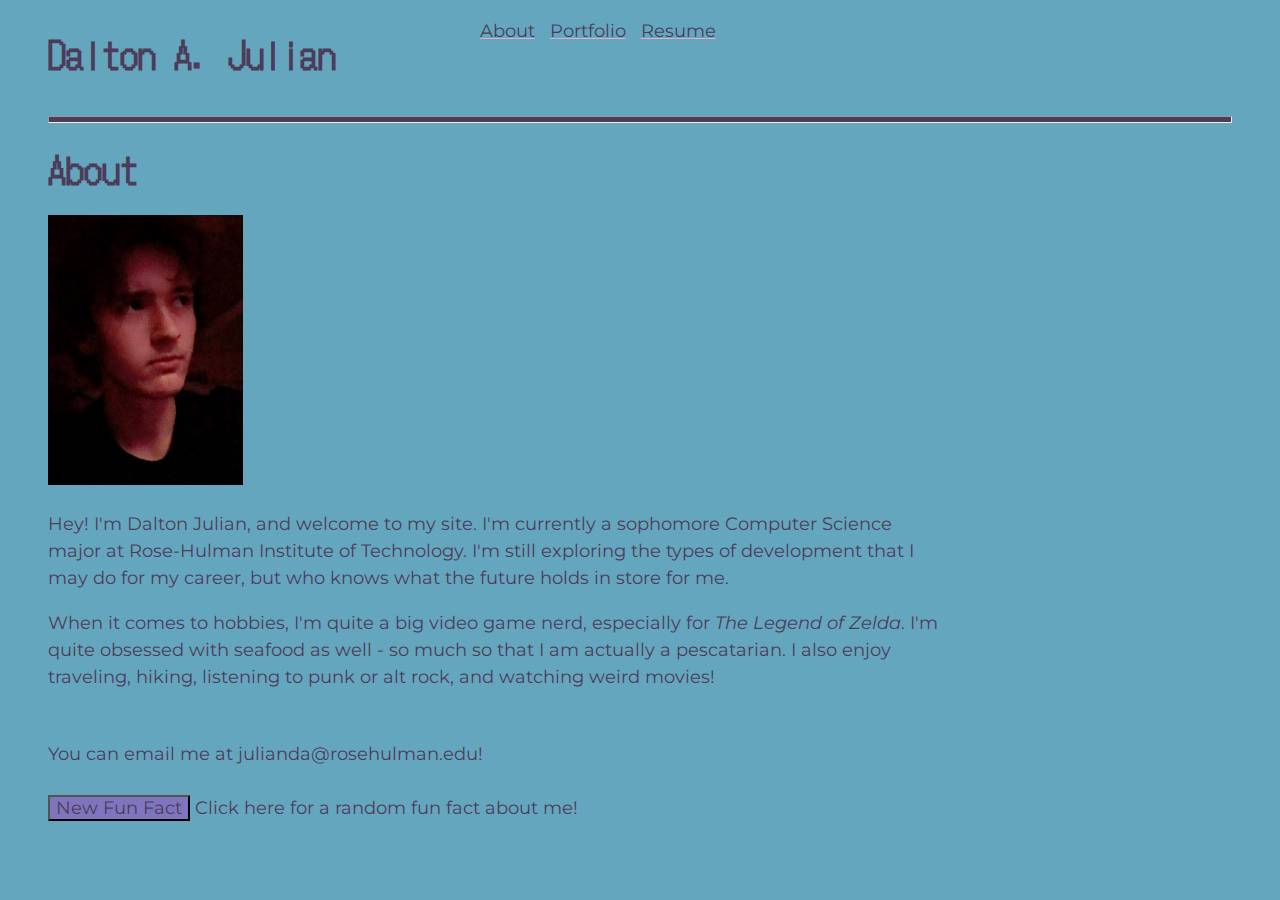
<file: index.html>
<!DOCTYPE html>
<html lang="en">
    <head>
        <meta charset="utf-8" />
        <meta name="viewport" content="width=device-width, initial-scale=1" />
        <title>Dalton Julian's Personal Site</title>
        <link rel="stylesheet" href="styles/normalize.css" />
        <link rel="stylesheet" href="styles/main.css" />
        <link rel="icon" href="images/favicon.png" />
    </head>
    <body id="about">
        <header>
            <h1>Dalton A. Julian</h1>
        </header>
        <nav>
            <ul id="navList">
                <li><a href="index.html">About</a></li>
                <li><a href="portfolio.html">Portfolio</a></li>
                <li><a href="resume.html">Resume</a></li>
            </ul>
        </nav>
        <main>
            <hr id="topBar">
            <h1>About</h1>
            <img src="images/avatar.jpg" />
            <p>Hey! I'm Dalton Julian, and welcome to my site. I'm currently a sophomore Computer Science
                major at Rose-Hulman Institute of Technology. I'm still exploring the types of development
                that I may do for my career, but who knows what the future holds in store for me.
            </p>

            <p>When it comes to hobbies, I'm quite a big video game nerd, especially for
                <cite>The Legend of Zelda</cite>. I'm quite obsessed with seafood as well - 
                so much so that I am actually a pescatarian. I also enjoy traveling, hiking, 
                listening to punk or alt rock, and watching weird movies!
            </p>
        </main>
        <footer>
            You can email me at julianda@rosehulman.edu!
            <br>
            <br>
            <button type="button" id="factButton">New Fun Fact</button>
            <div id="funFact">
                Click here for a random fun fact about me!
            </div>
        </footer>
        <script src="scripts/main.js"></script>
    </body>
</html>
</file>
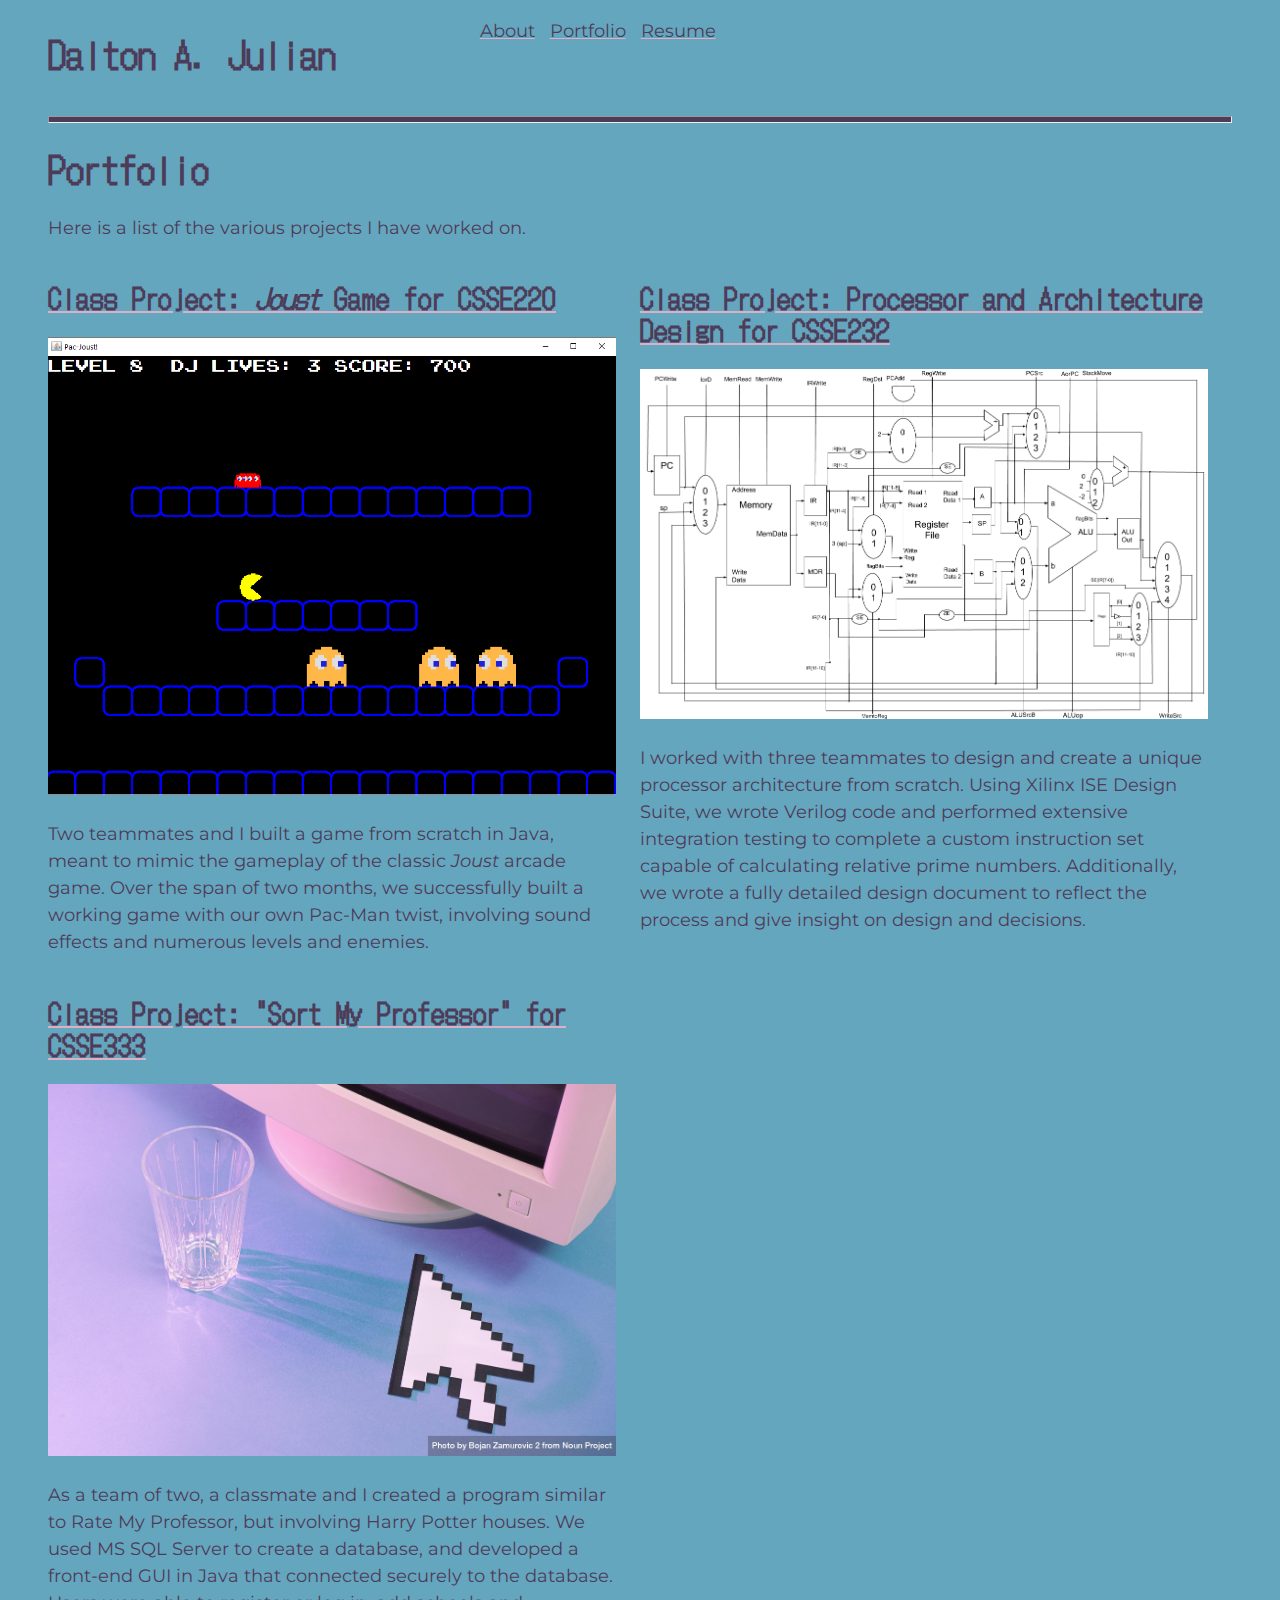
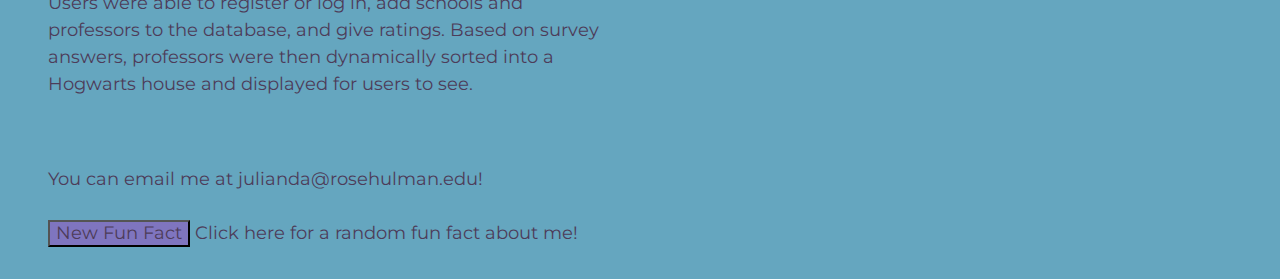
<file: portfolio.html>
<!DOCTYPE html>
<html lang="en">
    <head>
        <meta charset="utf-8" />
        <meta name="viewport" content="width=device-width, initial-scale=1" />
        <title>Dalton Julian's Portfolio</title>
        <link rel="stylesheet" href="styles/normalize.css" />
        <link rel="stylesheet" href="styles/main.css" />
        <link rel="icon" href="images/favicon.png" />
    </head>
    <body id="portfolio">
        <header>
            <h1>Dalton A. Julian</h1>
        </header>
        <nav>
            <ul id="navList">
                <li><a href="index.html">About</a></li>
                <li><a href="portfolio.html">Portfolio</a></li>
                <li><a href="resume.html">Resume</a></li>
            </ul>
        </nav>
        <main>
            <hr id="topBar">
            <h1>Portfolio</h1>
            <p>Here is a list of the various projects I have worked on.</p>
            <ul id="portfolioItems">
                <li>
                    <h2><a href="#">Class Project: <cite>Joust</cite> Game for CSSE220</a></h2>
                    <img src="images/portfolio/pac-joust.png" />
                    <p>
                        Two teammates and I built a game from scratch in Java, meant to mimic the gameplay
                        of the classic <cite>Joust</cite> arcade game. Over the span of two months,
                        we successfully built a working game with our own Pac-Man twist, involving
                        sound effects and numerous levels and enemies.
                    </p>
                </li>
                <li>
                    <h2><a href="#">Class Project: Processor and Architecture Design for CSSE232</a></h2>
                    <img src="images/portfolio/datapath.png" />
                    <p>
                        I worked with three teammates to design and create a unique processor
                        architecture from scratch. Using Xilinx ISE Design Suite, we wrote Verilog code
                        and performed extensive integration testing to complete a custom instruction set
                        capable of calculating relative prime numbers. Additionally, we wrote a fully detailed
                        design document to reflect the process and give insight on design and decisions.
                    </p>
                </li>
                <li>
                    <h2><a href="#">Class Project: "Sort My Professor" for CSSE333</a></h2>
                    <img src="images/retro.jpg" />
                    <p>
                        As a team of two, a classmate and I created a program similar to Rate My Professor,
                        but involving Harry Potter houses. We used MS SQL Server to create a database, and
                        developed a front-end GUI in Java that connected securely to the database. Users were
                        able to register or log in, add schools and professors to the database, and give
                        ratings. Based on survey answers, professors were then dynamically sorted into a
                        Hogwarts house and displayed for users to see.
                    </p>
                </li>
            </ul>
        </main>
        <footer>
            You can email me at julianda@rosehulman.edu!
            <br>
            <br>
            <button type="button" id="factButton">New Fun Fact</button>
            <div id="funFact" style="display: inline-block">
                Click here for a random fun fact about me!
            </div>
        </footer>
        <script src="scripts/main.js"></script>
    </body>
</html>
</file>
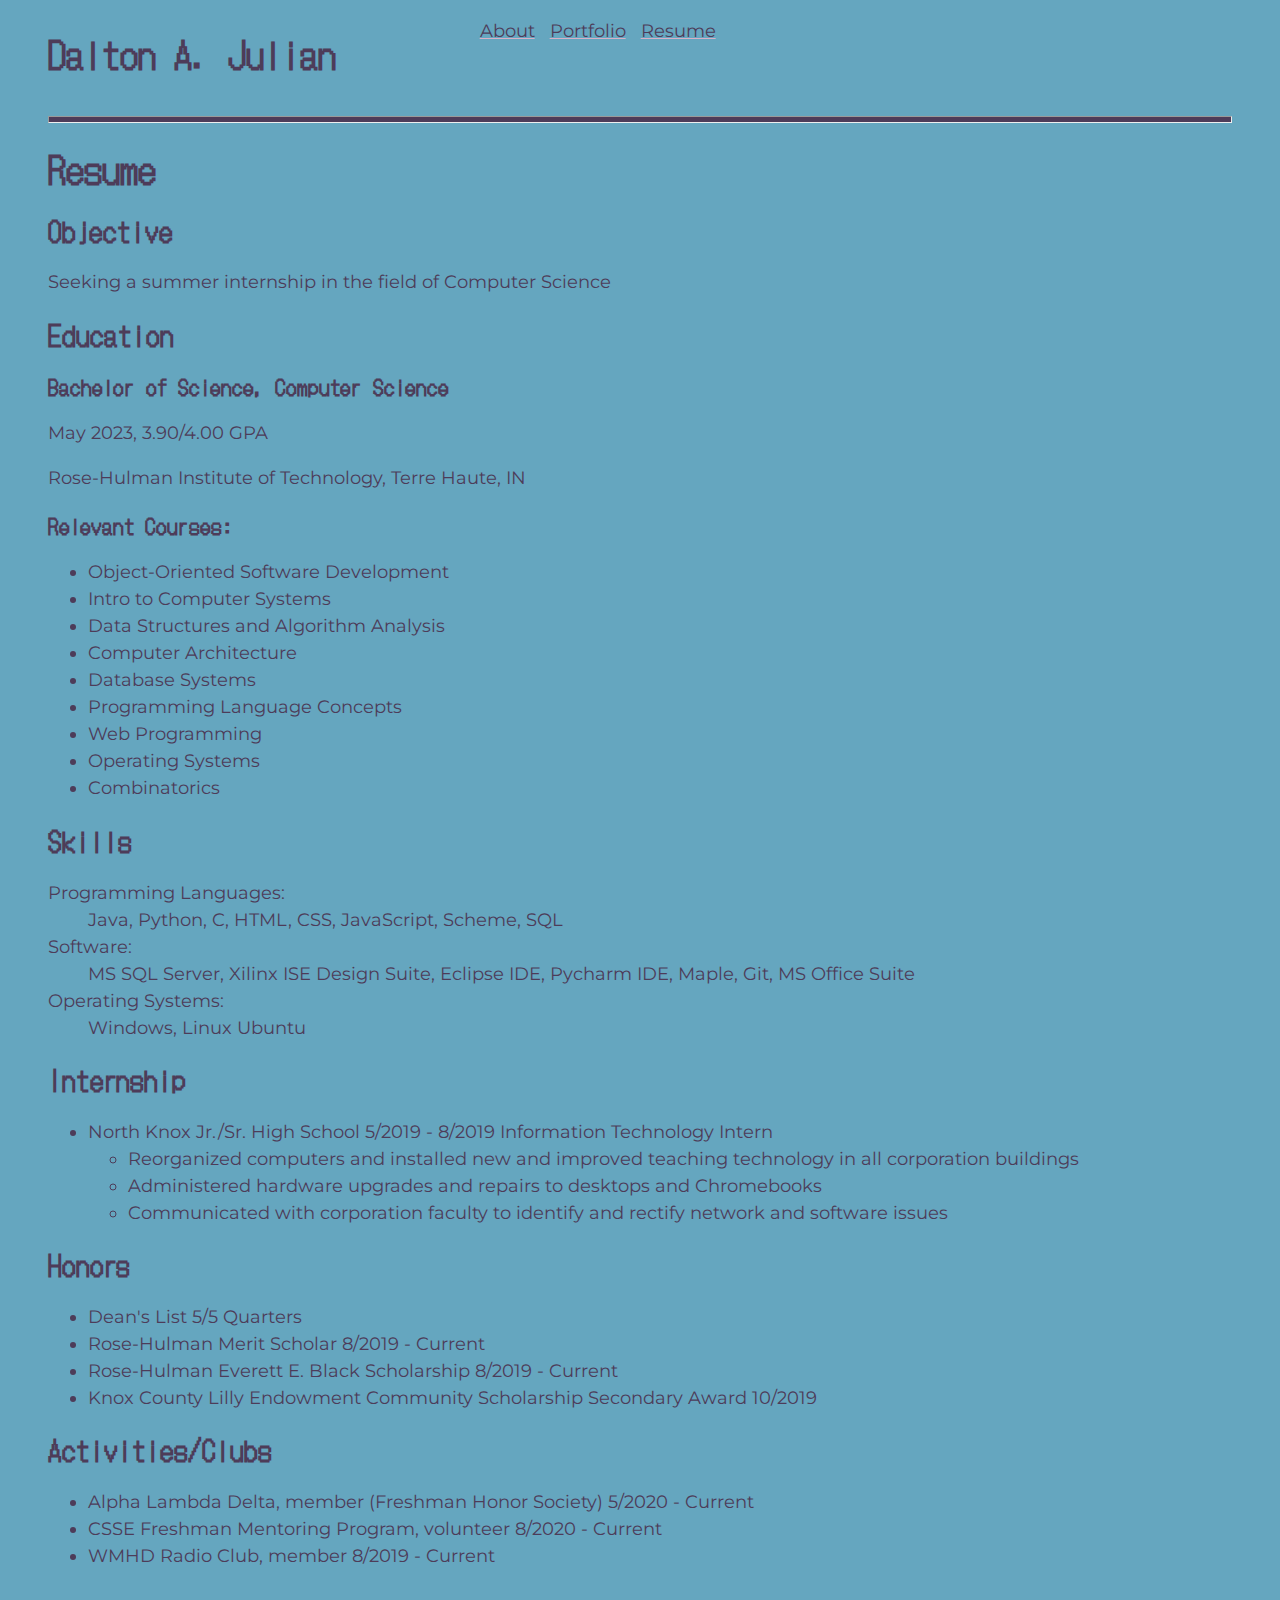
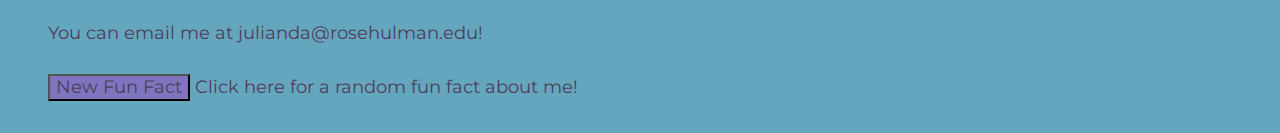
<file: resume.html>
<!DOCTYPE html>
<html lang="en">
    <head>
        <meta charset="utf-8" />
        <meta name="viewport" content="width=device-width, initial-scale=1" />
        <title>Dalton Julian's Resume</title>
        <link rel="stylesheet" href="styles/normalize.css" />
        <link rel="stylesheet" href="styles/main.css" />
        <link rel="icon" href="images/favicon.png" />
    </head>
    <body id="resume">
        <header>
            <h1>Dalton A. Julian</h1>
        </header>
        <nav>
            <ul id="navList">
                <li><a href="index.html">About</a></li>
                <li><a href="portfolio.html">Portfolio</a></li>
                <li><a href="resume.html">Resume</a></li>
            </ul>
        </nav>
        <main>
            <hr id="topBar">
            <h1>Resume</h1>
            <h2>Objective</h2>
            <p>Seeking a summer internship in the field of Computer Science</p>
            <h2>Education</h2>
            <h3><span class = "degreeName">Bachelor of Science, Computer Science</span></h3> 
                <span>May 2023, 3.90/4.00 GPA</span>
            <p>Rose-Hulman Institute of Technology, Terre Haute, IN</p>
            <h3>Relevant Courses:</h3>
            <ul>
                <li>Object-Oriented Software Development</li>
                <li>Intro to Computer Systems</li>
                <li>Data Structures and Algorithm Analysis</li>
                <li>Computer Architecture</li>
                <li>Database Systems</li>
                <li>Programming Language Concepts</li>
                <li>Web Programming</li>
                <li>Operating Systems</li>
                <li>Combinatorics</li>
            </ul>
            <h2>Skills</h2>
            <dl>
                <dt>Programming Languages:</dt>
                <dd>Java, Python, C, HTML, CSS, JavaScript, Scheme, SQL</dd>
                <dt>Software:</dt>
                <dd>MS SQL Server, Xilinx ISE Design Suite, Eclipse IDE, Pycharm IDE, Maple, Git, MS Office Suite</dd>
                <dt>Operating Systems:</dt>
                <dd>Windows, Linux Ubuntu</dd>               
            </dl>
            <h2>Internship</h2>
            <ul>
                <li>
                    <span class="employer">North Knox Jr./Sr. High School</span>
                    <span class="dates">5/2019 - 8/2019</span>
                    <span class="title">Information Technology Intern</span>
                    <ul>
                        <li>Reorganized computers and installed new and improved teaching technology in all corporation buildings</li>
                        <li>Administered hardware upgrades and repairs to desktops and Chromebooks</li>
                        <li>Communicated with corporation faculty to identify and rectify network and software issues</li>
                    </ul>
                </li>
            </ul>
            <h2>Honors</h2>
            <ul>
                <li>
                    <span class="honor">Dean's List</span>
                    <span class="dates">5/5 Quarters</span>
                </li>
                <li>
                    <span class="honor">Rose-Hulman Merit Scholar</span>
                    <span class="dates">8/2019 - Current</span>
                </li>
                <li>
                    <span class="honor">Rose-Hulman Everett E. Black Scholarship</span>
                    <span class="dates">8/2019 - Current</span>
                </li>
                <li>
                    <span class="honor">Knox County Lilly Endowment Community Scholarship Secondary Award</span>
                    <span class="dates">10/2019</span>
                </li>
            </ul>
            <h2>Activities/Clubs</h2>
            <ul>
                <li>
                    <span class="club">Alpha Lambda Delta, member (Freshman Honor Society)</span>
                    <span class="dates">5/2020 - Current</span>
                </li>
                <li>
                    <span class="club">CSSE Freshman Mentoring Program, volunteer</span>
                    <span class="dates">8/2020 - Current</span>
                </li>
                <li>
                    <span class="club">WMHD Radio Club, member</span>
                    <span class="dates">8/2019 - Current</span>
                </li>
            </ul>

        </main>
        <footer>
            You can email me at julianda@rosehulman.edu!
            <br>
            <br>
            <button type="button" id="factButton">New Fun Fact</button>
            <div id="funFact" style="display: inline-block">
                Click here for a random fun fact about me!
            </div>
        </footer>
        <script src="scripts/main.js"></script>
    </body>
</html>
</file>
<file: styles/main.css>
@import url('https://fonts.googleapis.com/css2?family=DotGothic16&display=swap');
@import url('https://fonts.googleapis.com/css2?family=Didact+Gothic&display=swap');
@import url('https://fonts.googleapis.com/css2?family=Montserrat:wght@600&display=swap');

:root {
    --vertical-space: 2rem;
    --horizontal-space: 3rem;
    --body-color: #4D3C59;
    --pink-color: #CCBBF2;
    --purple-color: #7F75BF;
    --salmon-color: #D9B0C6;
    --bg-color: #65A6BF;
}

body {
    font-size: 18px;
    line-height: 1.5em;
    font-family: 'Montserrat', sans-serif;
    background-color: var(--bg-color);
    background-image: url("https://www.transparenttextures.com/patterns/concrete-wall-2.png");
    color: var(--body-color);
}

h1, h2, h3 {
    line-height: 1.2em;
    font-family: 'DotGothic16', sans-serif;
}

#factButton {
    background-color: var(--purple-color);
    color: var(--body-color);
}

a {
    color: var(--body-color);
    text-decoration-color: var(--salmon-color);
}

a:hover {
    color: var(--salmon-color);
}

body#about img {
    height: 15em;
}

p {
    max-width: 50em;
}

body {
    display: grid;
    grid-template-areas: "head head"
                         "nav   nav"
                         "main main"
                         "foot foot";
    grid-template-columns: 2fr 4fr;
    grid-template-rows: auto auto 1fr auto;
}

#navList > li {
    display: inline;
    margin: 5px;
}

hr {
    height: 5px;
    background-color: var(--body-color);
}

@media screen and (min-width: 25em) {
    body {
        grid-template-areas: "head nav"
                             "main  main"
                             "foot foot";
        grid-template-rows: auto 1fr auto;
    }
}

body > * {
    padding-left: var(--horizontal-space);
    padding-right: var(--horizontal-space);
}

body > header {
    grid-area: head;
}

body > nav {
    grid-area: nav;
}

body > nav ul {
    list-style-type: none;
    padding: 0;
}

body > main {
    grid-area: main;
}

body > footer {
    grid-area: foot;
}

header, footer {
    padding-top: var(--vertical-space);
    padding-bottom: var(--vertical-space);
}

header h1, footer h1 {
    margin: 0;
}

#funFact {
    display: inline;
}

body#portfolio ul#portfolioItems {
    display: flex;
    flex-wrap: wrap;
    flex: 1;
    list-style-type: none;
    padding: 0;
}

@media screen and (min-width: 25em) {
    body#portfolio ul#portfolioItems li {
        flex-basis: 48%;
        padding-right: 2%;
    }
}

body#portfolio ul#portfolioItems li img {
    max-width: 100%;
}
</file>
